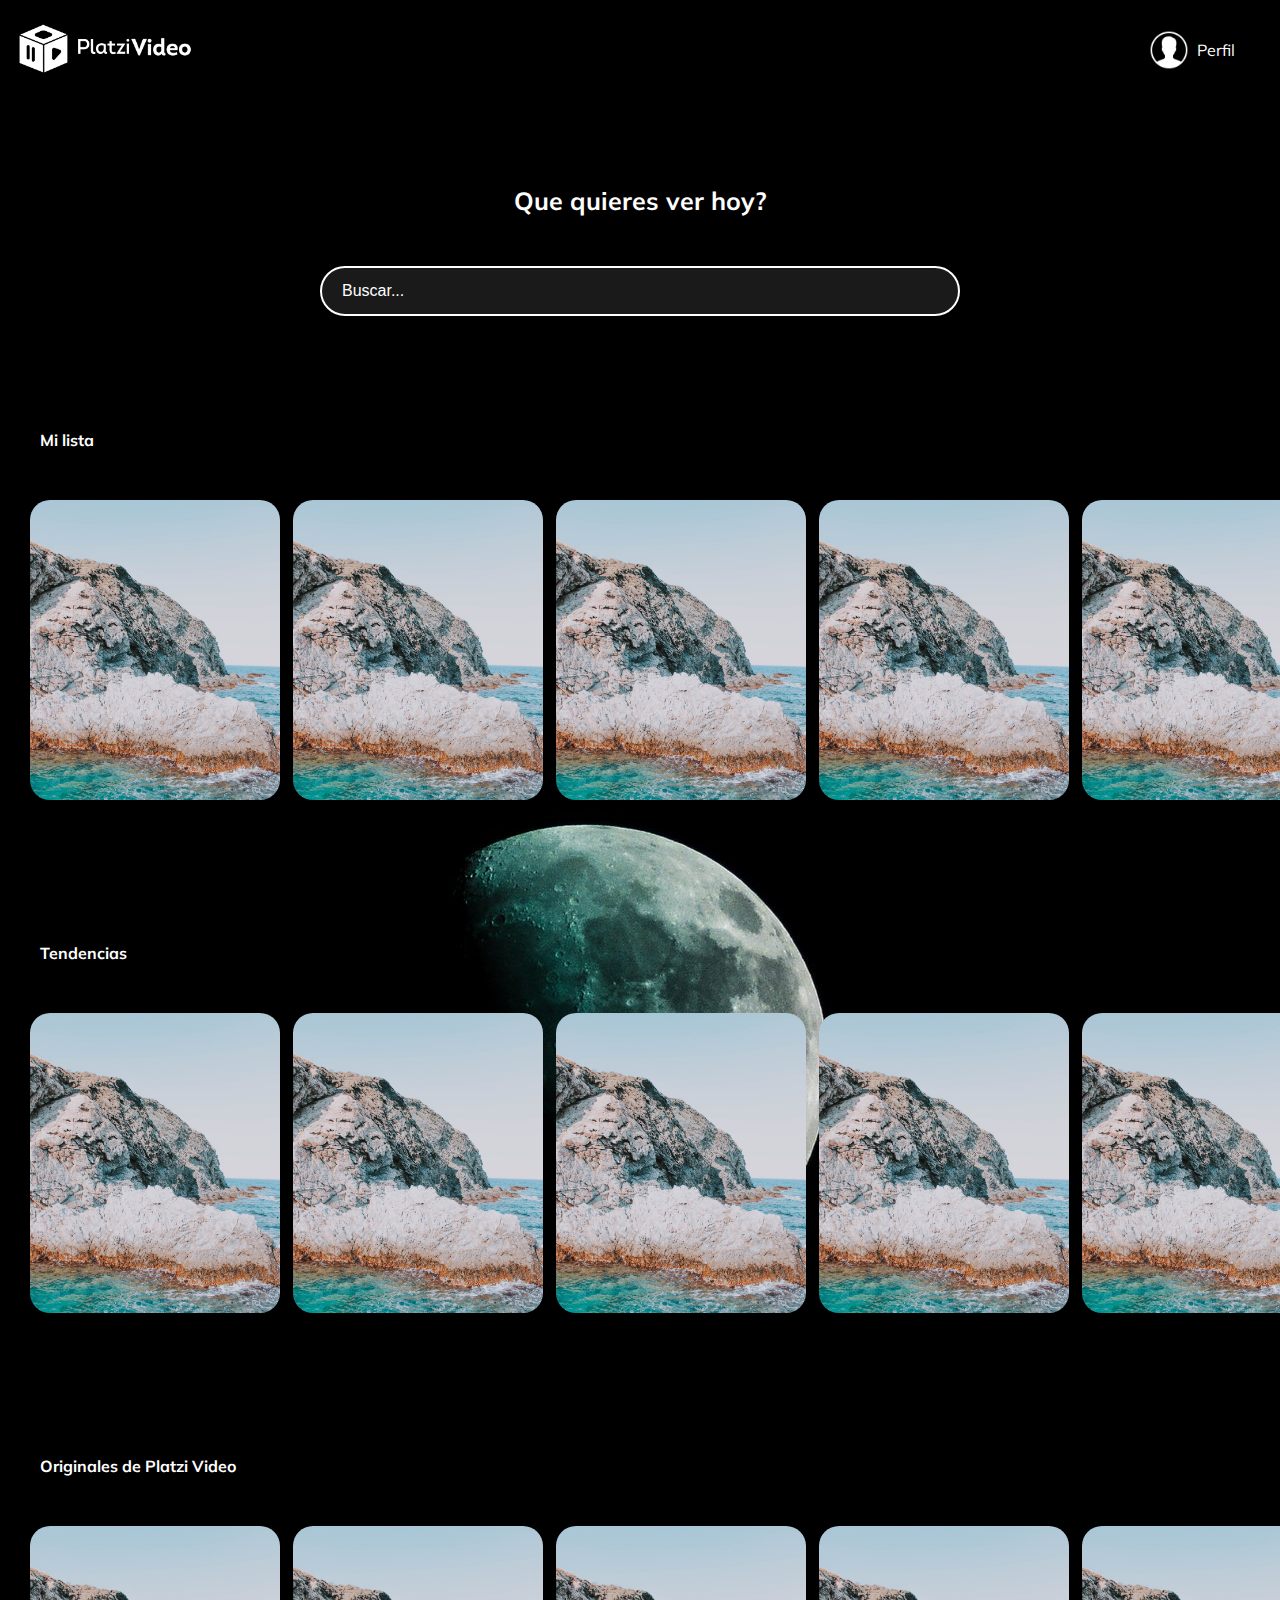
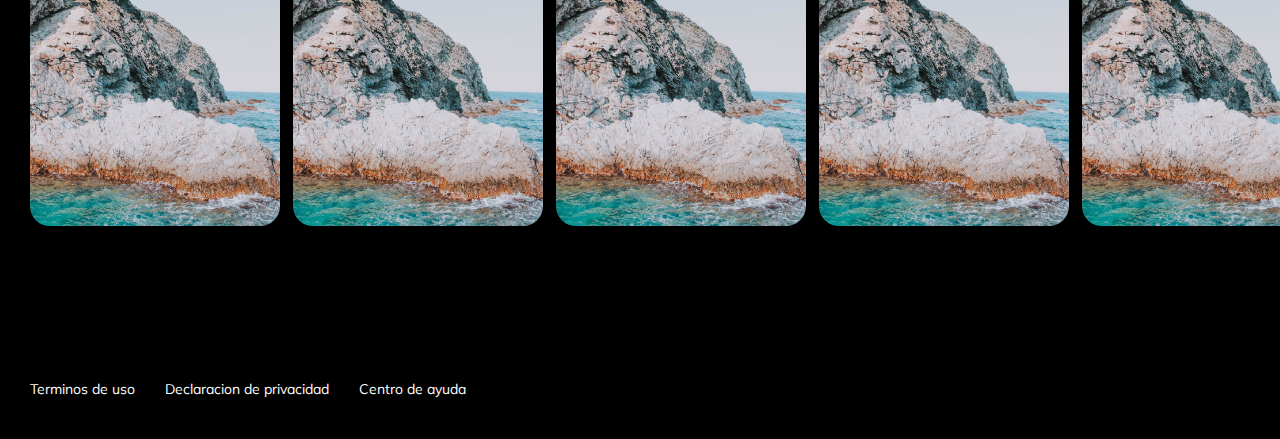
<file: index.html>
<!DOCTYPE html>
<html lang="en">
<head>
    <meta charset="UTF-8">
    <meta name="viewport" content="width=device-width, initial-scale=1.0">
    <link href="https://fonts.googleapis.com/css2?family=Mulish&display=swap" rel="stylesheet">
    <link rel="stylesheet" href="./stylesmain.css">
    <title>Maquetacion Principal</title>
</head>
<body class="body">
    <header class="header">

        <div>
            <img class="header__img" src="./header/assets/logo-platzi-video-BW2.png" alt="">
        </div>

        <div class="header__menu">
            <div class="header__menu--profile">
                <img src="./header/assets/user-icon.png" alt="">
                <p>Perfil</p>
            </div>
            <ul>
                <li><a href="/">Cuenta</a></li>
                <li><a href="/">Cerrar sesion</a></li>
            </ul>
        </div>
    </header>

    
    <section class="main">
        <h2 class="main__title">Que quieres ver hoy?</h2>
        <input class="input" type="text" placeholder="Buscar...">
    </section>

    <h2 class="categories__title">Mi lista</h2>

    <section class="carrousel">
        <div class="carrousel__container">
            <div class="carrousel-item">
                <img class="carrousel-item__img" src="./carrousel/assets/pexels-photo-4389563.jpeg" alt="landscape">
                <div class="carrousel-item__details">
                    <div>
                    <img src="./carrousel/assets/play-icon.png" alt="Play">
                    <img src="./carrousel/assets/plus-icon.png" alt="Plus">
                    </div>
                    <p class="carrousel-item__details--title">Titulo descriptivo</p>
                    <p class="carrousel-item__details--subtitle">2019 16+ 114 minutos</p>
                </div>
            </div>

            <div class="carrousel-item">
                <img class="carrousel-item__img" src="./carrousel/assets/pexels-photo-4389563.jpeg" alt="landscape">
                <div class="carrousel-item__details">
                    <div>
                    <img src="./carrousel/assets/play-icon.png" alt="Play">
                    <img src="./carrousel/assets/plus-icon.png" alt="Plus">
                    </div>
                    <p class="carrousel-item__details--title">Titulo descriptivo</p>
                    <p class="carrousel-item__details--subtitle">2019 16+ 114 minutos</p>
                </div>
            </div>

            <div class="carrousel-item">
                <img class="carrousel-item__img" src="./carrousel/assets/pexels-photo-4389563.jpeg" alt="landscape">
                <div class="carrousel-item__details">
                    <div>
                    <img src="./carrousel/assets/play-icon.png" alt="Play">
                    <img src="./carrousel/assets/plus-icon.png" alt="Plus">
                    </div>
                    <p class="carrousel-item__details--title">Titulo descriptivo</p>
                    <p class="carrousel-item__details--subtitle">2019 16+ 114 minutos</p>
                </div>
            </div>


            <div class="carrousel-item">
                <img class="carrousel-item__img" src="./carrousel/assets/pexels-photo-4389563.jpeg" alt="landscape">
                <div class="carrousel-item__details">
                    <div>
                    <img src="./carrousel/assets/play-icon.png" alt="Play">
                    <img src="./carrousel/assets/plus-icon.png" alt="Plus">
                    </div>
                    <p class="carrousel-item__details--title">Titulo descriptivo</p>
                    <p class="carrousel-item__details--subtitle">2019 16+ 114 minutos</p>
                </div>
            </div>


            <div class="carrousel-item">
                <img class="carrousel-item__img" src="./carrousel/assets/pexels-photo-4389563.jpeg" alt="landscape">
                <div class="carrousel-item__details">
                    <div>
                    <img src="./carrousel/assets/play-icon.png" alt="Play">
                    <img src="./carrousel/assets/plus-icon.png" alt="Plus">
                    </div>
                    <p class="carrousel-item__details--title">Titulo descriptivo</p>
                    <p class="carrousel-item__details--subtitle">2019 16+ 114 minutos</p>
                </div>
            </div>


            <div class="carrousel-item">
                <img class="carrousel-item__img" src="./carrousel/assets/pexels-photo-4389563.jpeg" alt="landscape">
                <div class="carrousel-item__details">
                    <div>
                    <img src="./carrousel/assets/play-icon.png" alt="Play">
                    <img src="./carrousel/assets/plus-icon.png" alt="Plus">
                    </div>
                    <p class="carrousel-item__details--title">Titulo descriptivo</p>
                    <p class="carrousel-item__details--subtitle">2019 16+ 114 minutos</p>
                </div>
            </div>


            <div class="carrousel-item">
                <img class="carrousel-item__img" src="./carrousel/assets/pexels-photo-4389563.jpeg" alt="landscape">
                <div class="carrousel-item__details">
                    <div>
                    <img src="./carrousel/assets/play-icon.png" alt="Play">
                    <img src="./carrousel/assets/plus-icon.png" alt="Plus">
                    </div>
                    <p class="carrousel-item__details--title">Titulo descriptivo</p>
                    <p class="carrousel-item__details--subtitle">2019 16+ 114 minutos</p>
                </div>
            </div>


            <div class="carrousel-item">
                <img class="carrousel-item__img" src="./carrousel/assets/pexels-photo-4389563.jpeg" alt="landscape">
                <div class="carrousel-item__details">
                    <div>
                    <img src="./carrousel/assets/play-icon.png" alt="Play">
                    <img src="./carrousel/assets/plus-icon.png" alt="Plus">
                    </div>
                    <p class="carrousel-item__details--title">Titulo descriptivo</p>
                    <p class="carrousel-item__details--subtitle">2019 16+ 114 minutos</p>
                </div>
            </div>

        </div>
    </section>








    <h2 class="categories__title">Tendencias</h2>

    <section class="carrousel">
        <div class="carrousel__container">
            <div class="carrousel-item">
                <img class="carrousel-item__img" src="./carrousel/assets/pexels-photo-4389563.jpeg" alt="landscape">
                <div class="carrousel-item__details">
                    <div>
                    <img src="./carrousel/assets/play-icon.png" alt="Play">
                    <img src="./carrousel/assets/plus-icon.png" alt="Plus">
                    </div>
                    <p class="carrousel-item__details--title">Titulo descriptivo</p>
                    <p class="carrousel-item__details--subtitle">2019 16+ 114 minutos</p>
                </div>
            </div>

            <div class="carrousel-item">
                <img class="carrousel-item__img" src="./carrousel/assets/pexels-photo-4389563.jpeg" alt="landscape">
                <div class="carrousel-item__details">
                    <div>
                    <img src="./carrousel/assets/play-icon.png" alt="Play">
                    <img src="./carrousel/assets/plus-icon.png" alt="Plus">
                    </div>
                    <p class="carrousel-item__details--title">Titulo descriptivo</p>
                    <p class="carrousel-item__details--subtitle">2019 16+ 114 minutos</p>
                </div>
            </div>

            <div class="carrousel-item">
                <img class="carrousel-item__img" src="./carrousel/assets/pexels-photo-4389563.jpeg" alt="landscape">
                <div class="carrousel-item__details">
                    <div>
                    <img src="./carrousel/assets/play-icon.png" alt="Play">
                    <img src="./carrousel/assets/plus-icon.png" alt="Plus">
                    </div>
                    <p class="carrousel-item__details--title">Titulo descriptivo</p>
                    <p class="carrousel-item__details--subtitle">2019 16+ 114 minutos</p>
                </div>
            </div>


            <div class="carrousel-item">
                <img class="carrousel-item__img" src="./carrousel/assets/pexels-photo-4389563.jpeg" alt="landscape">
                <div class="carrousel-item__details">
                    <div>
                    <img src="./carrousel/assets/play-icon.png" alt="Play">
                    <img src="./carrousel/assets/plus-icon.png" alt="Plus">
                    </div>
                    <p class="carrousel-item__details--title">Titulo descriptivo</p>
                    <p class="carrousel-item__details--subtitle">2019 16+ 114 minutos</p>
                </div>
            </div>


            <div class="carrousel-item">
                <img class="carrousel-item__img" src="./carrousel/assets/pexels-photo-4389563.jpeg" alt="landscape">
                <div class="carrousel-item__details">
                    <div>
                    <img src="./carrousel/assets/play-icon.png" alt="Play">
                    <img src="./carrousel/assets/plus-icon.png" alt="Plus">
                    </div>
                    <p class="carrousel-item__details--title">Titulo descriptivo</p>
                    <p class="carrousel-item__details--subtitle">2019 16+ 114 minutos</p>
                </div>
            </div>


            <div class="carrousel-item">
                <img class="carrousel-item__img" src="./carrousel/assets/pexels-photo-4389563.jpeg" alt="landscape">
                <div class="carrousel-item__details">
                    <div>
                    <img src="./carrousel/assets/play-icon.png" alt="Play">
                    <img src="./carrousel/assets/plus-icon.png" alt="Plus">
                    </div>
                    <p class="carrousel-item__details--title">Titulo descriptivo</p>
                    <p class="carrousel-item__details--subtitle">2019 16+ 114 minutos</p>
                </div>
            </div>


            <div class="carrousel-item">
                <img class="carrousel-item__img" src="./carrousel/assets/pexels-photo-4389563.jpeg" alt="landscape">
                <div class="carrousel-item__details">
                    <div>
                    <img src="./carrousel/assets/play-icon.png" alt="Play">
                    <img src="./carrousel/assets/plus-icon.png" alt="Plus">
                    </div>
                    <p class="carrousel-item__details--title">Titulo descriptivo</p>
                    <p class="carrousel-item__details--subtitle">2019 16+ 114 minutos</p>
                </div>
            </div>


            <div class="carrousel-item">
                <img class="carrousel-item__img" src="./carrousel/assets/pexels-photo-4389563.jpeg" alt="landscape">
                <div class="carrousel-item__details">
                    <div>
                    <img src="./carrousel/assets/play-icon.png" alt="Play">
                    <img src="./carrousel/assets/plus-icon.png" alt="Plus">
                    </div>
                    <p class="carrousel-item__details--title">Titulo descriptivo</p>
                    <p class="carrousel-item__details--subtitle">2019 16+ 114 minutos</p>
                </div>
            </div>

        </div>
    </section>
    
    <h2 class="categories__title">Originales de Platzi Video</h2>

    <section class="carrousel">
        <div class="carrousel__container">
            <div class="carrousel-item">
                <img class="carrousel-item__img" src="./carrousel/assets/pexels-photo-4389563.jpeg" alt="landscape">
                <div class="carrousel-item__details">
                    <div>
                    <img src="./carrousel/assets/play-icon.png" alt="Play">
                    <img src="./carrousel/assets/plus-icon.png" alt="Plus">
                    </div>
                    <p class="carrousel-item__details--title">Titulo descriptivo</p>
                    <p class="carrousel-item__details--subtitle">2019 16+ 114 minutos</p>
                </div>
            </div>

            <div class="carrousel-item">
                <img class="carrousel-item__img" src="./carrousel/assets/pexels-photo-4389563.jpeg" alt="landscape">
                <div class="carrousel-item__details">
                    <div>
                    <img src="./carrousel/assets/play-icon.png" alt="Play">
                    <img src="./carrousel/assets/plus-icon.png" alt="Plus">
                    </div>
                    <p class="carrousel-item__details--title">Titulo descriptivo</p>
                    <p class="carrousel-item__details--subtitle">2019 16+ 114 minutos</p>
                </div>
            </div>

            <div class="carrousel-item">
                <img class="carrousel-item__img" src="./carrousel/assets/pexels-photo-4389563.jpeg" alt="landscape">
                <div class="carrousel-item__details">
                    <div>
                    <img src="./carrousel/assets/play-icon.png" alt="Play">
                    <img src="./carrousel/assets/plus-icon.png" alt="Plus">
                    </div>
                    <p class="carrousel-item__details--title">Titulo descriptivo</p>
                    <p class="carrousel-item__details--subtitle">2019 16+ 114 minutos</p>
                </div>
            </div>


            <div class="carrousel-item">
                <img class="carrousel-item__img" src="./carrousel/assets/pexels-photo-4389563.jpeg" alt="landscape">
                <div class="carrousel-item__details">
                    <div>
                    <img src="./carrousel/assets/play-icon.png" alt="Play">
                    <img src="./carrousel/assets/plus-icon.png" alt="Plus">
                    </div>
                    <p class="carrousel-item__details--title">Titulo descriptivo</p>
                    <p class="carrousel-item__details--subtitle">2019 16+ 114 minutos</p>
                </div>
            </div>


            <div class="carrousel-item">
                <img class="carrousel-item__img" src="./carrousel/assets/pexels-photo-4389563.jpeg" alt="landscape">
                <div class="carrousel-item__details">
                    <div>
                    <img src="./carrousel/assets/play-icon.png" alt="Play">
                    <img src="./carrousel/assets/plus-icon.png" alt="Plus">
                    </div>
                    <p class="carrousel-item__details--title">Titulo descriptivo</p>
                    <p class="carrousel-item__details--subtitle">2019 16+ 114 minutos</p>
                </div>
            </div>


            <div class="carrousel-item">
                <img class="carrousel-item__img" src="./carrousel/assets/pexels-photo-4389563.jpeg" alt="landscape">
                <div class="carrousel-item__details">
                    <div>
                    <img src="./carrousel/assets/play-icon.png" alt="Play">
                    <img src="./carrousel/assets/plus-icon.png" alt="Plus">
                    </div>
                    <p class="carrousel-item__details--title">Titulo descriptivo</p>
                    <p class="carrousel-item__details--subtitle">2019 16+ 114 minutos</p>
                </div>
            </div>


            <div class="carrousel-item">
                <img class="carrousel-item__img" src="./carrousel/assets/pexels-photo-4389563.jpeg" alt="landscape">
                <div class="carrousel-item__details">
                    <div>
                    <img src="./carrousel/assets/play-icon.png" alt="Play">
                    <img src="./carrousel/assets/plus-icon.png" alt="Plus">
                    </div>
                    <p class="carrousel-item__details--title">Titulo descriptivo</p>
                    <p class="carrousel-item__details--subtitle">2019 16+ 114 minutos</p>
                </div>
            </div>


            <div class="carrousel-item">
                <img class="carrousel-item__img" src="./carrousel/assets/pexels-photo-4389563.jpeg" alt="landscape">
                <div class="carrousel-item__details">
                    <div>
                    <img src="./carrousel/assets/play-icon.png" alt="Play">
                    <img src="./carrousel/assets/plus-icon.png" alt="Plus">
                    </div>
                    <p class="carrousel-item__details--title">Titulo descriptivo</p>
                    <p class="carrousel-item__details--subtitle">2019 16+ 114 minutos</p>
                </div>
            </div>

        </div>
    </section>



    <footer class="footer">
        <a href="/">Terminos de uso</a>
        <a href="/">Declaracion de privacidad</a>
        <a href="/">Centro de ayuda</a>
    </footer>

</body>
</html>
</file>
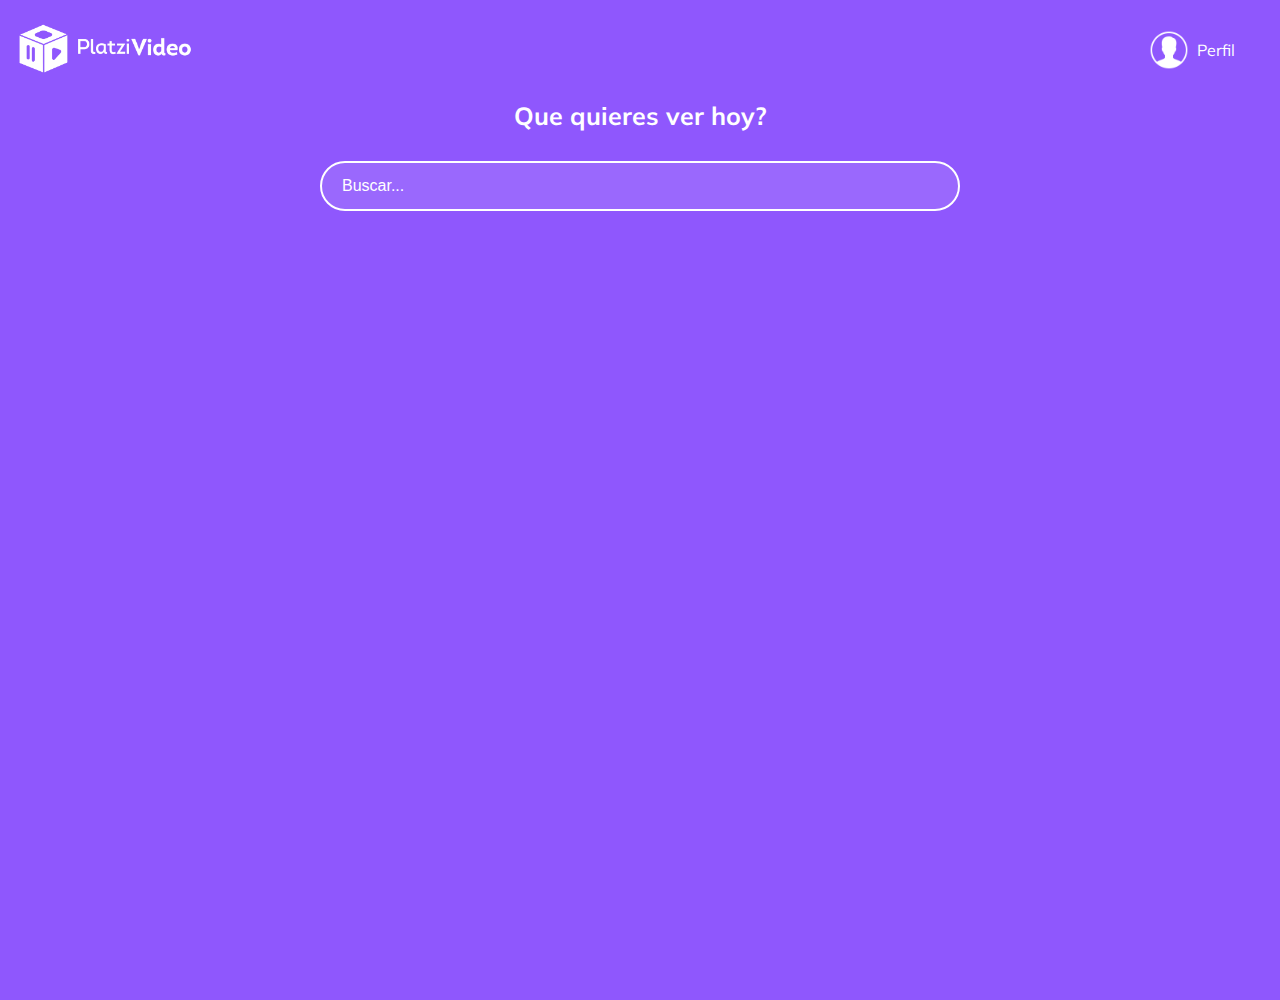
<file: header/index.html>
<!DOCTYPE html>
<html lang="en">
<head>
    <meta charset="UTF-8">
    <meta name="viewport" content="width=device-width, initial-scale=1.0">
    <title>Document</title>
    <link rel="stylesheet" href="./style.css">
    <link href="https://fonts.googleapis.com/css2?family=Mulish&display=swap" rel="stylesheet">

</head>
<body class="body">
    <header class="header">
        <div>
            <img class="header__img" src="./assets/logo-platzi-video-BW2.png" alt="">
        </div>

        <div class="header__menu">
            <div class="header__menu--profile">
                <img src="./assets/user-icon.png" alt="">
                <p>Perfil</p>
            </div>
            <ul>
                <li><a href="/">Cuenta</a></li>
                <li><a href="/">Cerrar sesion</a></li>
            </ul>
        </div>

    </header>


    <section class="main">
        <h2 class="main__title">Que quieres ver hoy?</h2>
        <input class="input" type="text" placeholder="Buscar...">
    </section>
</body>
</html>
</file>
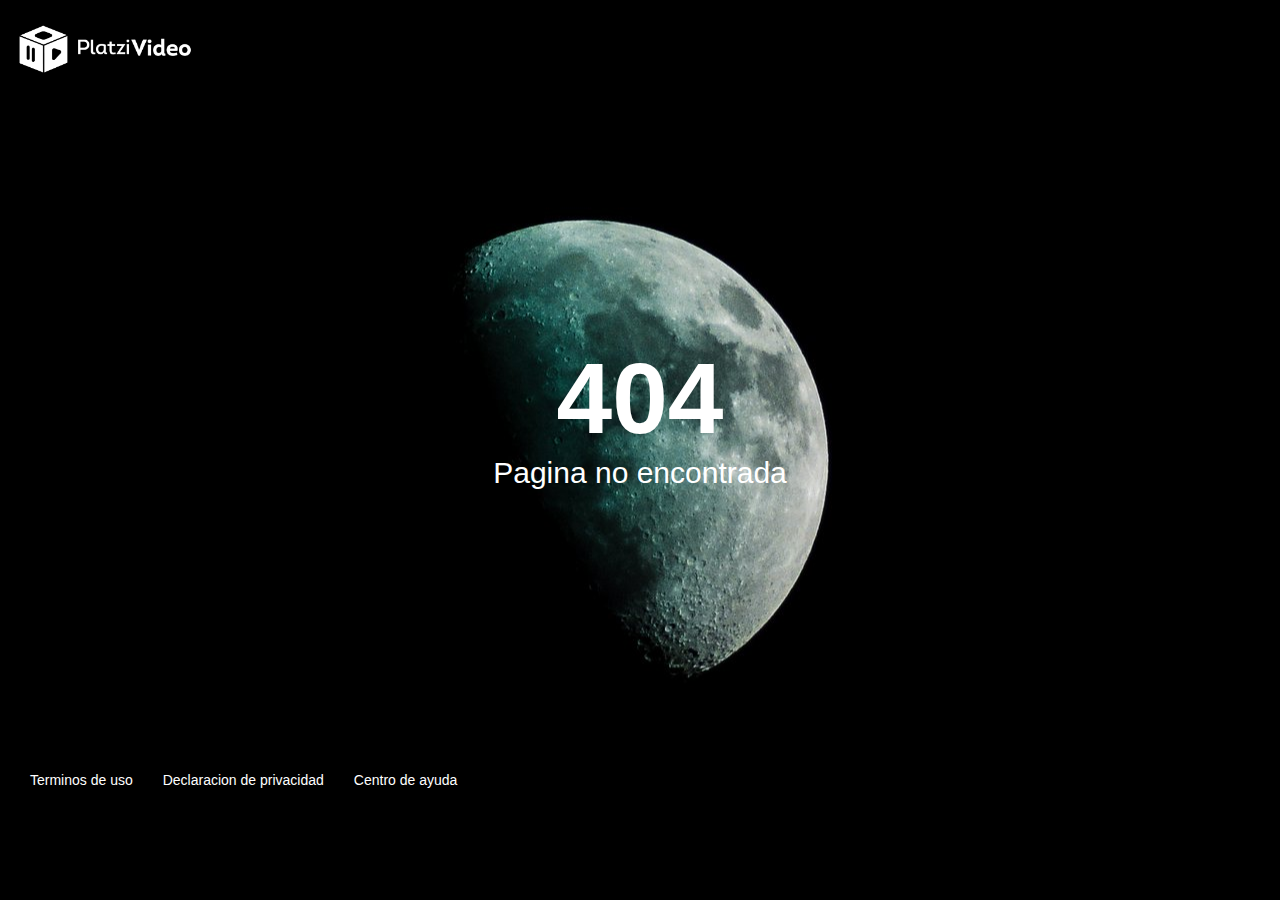
<file: 404/404index.html>
<!DOCTYPE html>
<html lang="en">
<head>
    <meta charset="UTF-8">
    <meta name="viewport" content="width=device-width, initial-scale=1.0">
    <link rel="stylesheet" href="./404style.css">
    <title>404</title>
</head>
<body class="body">
    <header class="header">
        <div>
            <img class="header__img" src="../header/assets/logo-platzi-video-BW2.png" alt="">
        </div>
    </header>

    <section class="main__section">
        <h1 class="animated pulse">404</h1>
        <p>Pagina no encontrada</p>
    </section>


    <footer class="footer">
        <a href="/">Terminos de uso</a>
        <a href="/">Declaracion de privacidad</a>
        <a href="/">Centro de ayuda</a>
    </footer>


</body>
</html>
</file>
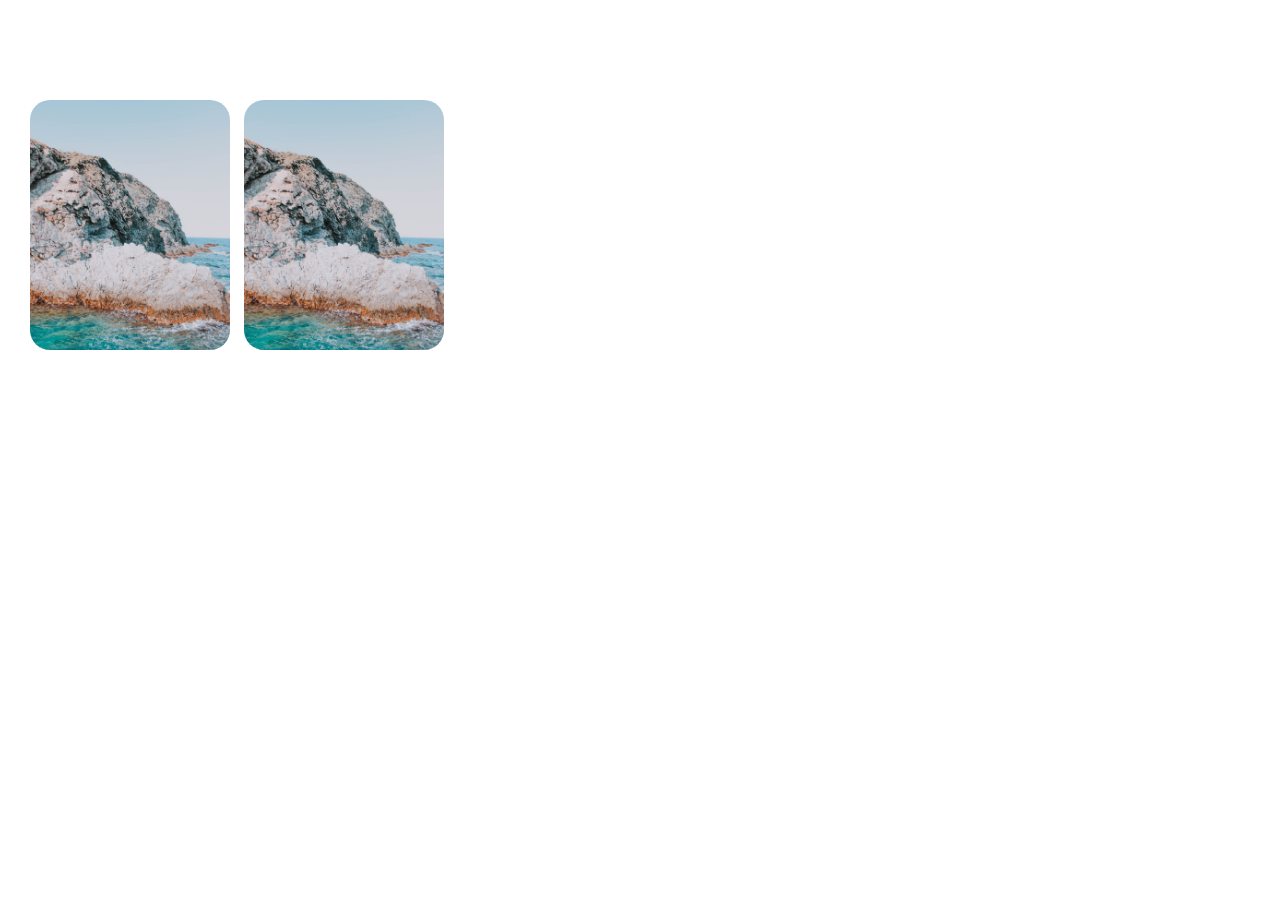
<file: carrousel/carrousel.html>
<!DOCTYPE html>
<html lang="en">
<head>
    <meta charset="UTF-8">
    <meta name="viewport" content="width=device-width, initial-scale=1.0">
    <meta http-equiv="X-UA-compatible" content="ie=edge">
    <title>Carrousel 1</title>
</head>
<style>
body {
    margin: 0;
}

.carrousel {
    width: 100%;
    overflow: scroll;
    padding: 30px;
    position: relative;
}
.carrousel__container {
    white-space: nowrap;
    margin: 70px 0px;
    padding-bottom: 10px;
}

.carrousel-item {
    background-color: palevioletred;
    width: 200px;
    height: 250px;
    border-radius: 20px;
    overflow: hidden;
    margin-right: 10px;
    display: inline-block;
    cursor: pointer;
    transition: 450ms;
    transform-origin: center left;
    position: relative;
}

.carrousel-item:hover ~ .carrousel-item {
    transform: translate3d(100px, 0, 0);
}
.carrousel__container:hover .carrousel-item {
    opacity: 0.3;
}
.carrousel__container:hover .carrousel-item:hover {   
    transform: scale(1.5);
    opacity: 1;

}

.carrousel-item__img {
    width: 200px;
    height: 250px;
    object-fit: cover;
}

.carrousel-item__details {
    background: linear-gradient(to top, rgba(0, 0, 0, 0.7) 0%, rgba(0, 0, 0, 0) 100%);
    font-size: 10px;
    opacity: 0;
    transition: 450ms opacity;
    padding: 10px;
    position: absolute;
    top: 0;
    left: 0;
    right: 0;
    bottom: 0;
}

.carrousel-item__details:hover {
    opacity: 1;
}

</style>

<body>

    <section class="carrousel">
        <div class="carrousel__container">
            <div class="carrousel-item">
                <img class="carrousel-item__img" src="./assets/pexels-photo-4389563.jpeg" alt="landscape">
                <div class="carrousel-item__details">
                    <div>
                    <img src="./assets/play-icon.png" alt="Play">
                    <img src="./assets/plus-icon.png" alt="Plus">
                    </div>
                </div>
                <p class="carrousel-item__details--title">Titulo descriptivo</p>
                <p class="carrousel-item__details--subtitle">2019 16+ 114 minutos</p>
            </div>
            
            <div class="carrousel-item">
                <img class="carrousel-item__img" src="./assets/pexels-photo-4389563.jpeg" alt="landscape">
                <div class="carrousel-item__details">
                    <div>
                    <img src="./assets/play-icon.png" alt="Play">
                    <img src="./assets/plus-icon.png" alt="Plus">
                    </div>
                </div>
                <p class="carrousel-item__details--title">Titulo descriptivo</p>
                <p class="carrousel-item__details--subtitle">2019 16+ 114 minutos</p>
            </div>
        </div>
    </section>
    
</body>
</html>
</file>
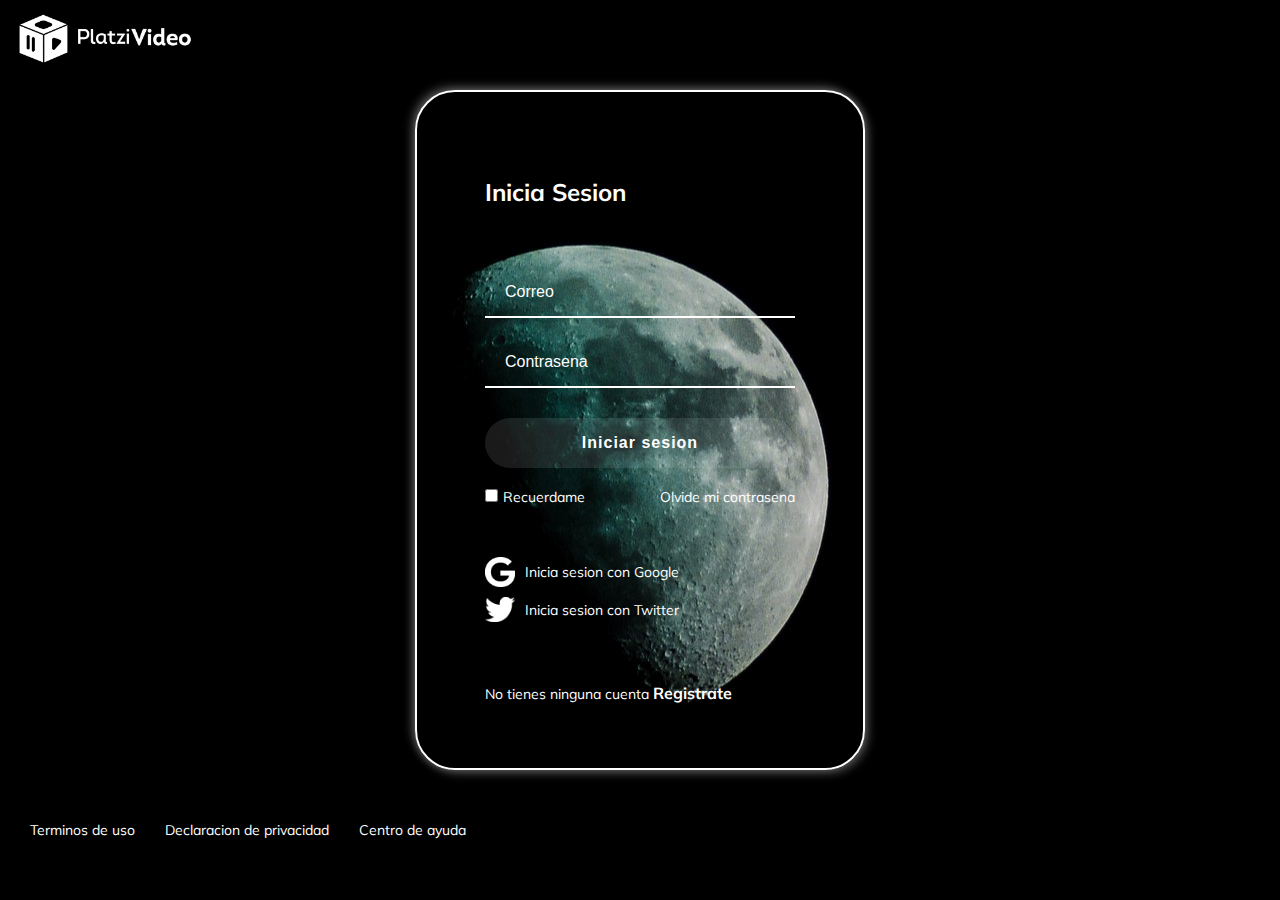
<file: login/indexlogin.html>
<!DOCTYPE html>
<html lang="en">
<head>
    <meta charset="UTF-8">
    <meta name="viewport" content="width=device-width, initial-scale=1.0">
    <link href="https://fonts.googleapis.com/css2?family=Mulish&display=swap" rel="stylesheet">
    <link rel="stylesheet" href="./stylelogin.css">
    <title>Login</title>
</head>

<body class="body">
    <header class="header">

        <div>
            <img tabindex="0" class="header__img" src="./assets/logo-platzi-video-BW2.png" alt="Logo platzi video">
        </div>

    </header>
    <section class="login">
            <div class="login__container">
                <h2 tabindex="0">Inicia Sesion</h2>
                <form class="login__container--form" action="">
                    <input aria-label="Correo" class="input" type="text" placeholder="Correo">
                    <input aria-label="Contrasena" class="input" type="pasword" placeholder="Contrasena">
                    <button class="button">Iniciar sesion</button>
                    <div class="login__container--remember-me">
                        <label>
                            <input type="checkbox" id="cbox1" value="checkbox">Recuerdame
                        </label>
                        <a href="/">Olvide mi contrasena</a>
                    </div>
                </form>
                <section class="login__container--social-media">
                    <div>
                        <img src="./assets/google-g-icon-9.jpg" alt="google">Inicia sesion con Google
                    </div>
                    <div>
                        <img src="./assets/Twitter_logo_white.png" alt="twitter">Inicia sesion con Twitter
                    </div>
                </section>
                <p class="login__container--register">No tienes ninguna cuenta <a href="">Registrate</a></p>
            </div>
        </section>
        <footer class="footer">
            <a href="/">Terminos de uso</a>
            <a href="/">Declaracion de privacidad</a>
            <a href="/">Centro de ayuda</a>
        </footer>
</body>
</html>
</file>
<file: stylesmain.css>
* {
    box-sizing: border-box;
    margin: 0;
    padding: 0;
}

html {
    font-size: 62.5%;
    font-family: 'Mulish', sans-serif;
}

.body {
    width: 100%;
    height: 100rem;
    width: 100%; 
    height: 100%;
    background-image: url(./login/assets/pexels-kush-kaushik-2078126.jpg);
    background-size: cover 100%;
    background-position: center;
    /* background-color: #8f57fd; */
    /* background-color: #08AEEA;
    background-image: linear-gradient(0deg, #08AEEA 0%, #2AF598 100%); */    
}

.header {
    width: 100%;
    height: 10rem;
    padding: 1.5rem;
    display: flex;
    justify-content: space-between;
    align-items: center;
}

.header__img {
    width: 18rem;
}

.header__menu {
    margin-right: 30px;
}

.header__menu ul {
    display: none;
    list-style: none;
    position: absolute;
    width: 10rem;
    text-align: right;
    margin: 0px 0px 0px -14px;
}


.header__menu:hover ul, ul:hover {
    display: block;
}
.header__menu li {
    margin: 10px 0px
}
.header__menu a {
    text-decoration: none;
    color: white;
    font-size: 1.6rem;
}

.header__menu li a:hover {
    text-decoration: underline;
}

.header__menu--profile {
    height: 40px;
    display: flex;
    font-size: 16px;
    color: white;
    align-items: center;

}

.header__menu--profile img {
    margin-right: 8px;
    height: 40px;
}

.header__menu--profile img {
    margin-right: 8px;
    height: 40px;
}

.main {
    height: 300px;
    display: flex;
    flex-direction: column;
    align-items: center;
    justify-content: center;
}

.main__title {
    color: white;
    font-size: 25px;
}
.input {
    background-color: rgba(255, 255, 255, 0.1);
    border: 2px solid white;
    border-radius: 30px;
    color: white;
    font-size: 16px;
    height: 50px;
    padding: 0px 20px;
    width: 50%;
    outline: none;
    margin-top: 50px;

}
.input::placeholder {
    color: white;
}

.categories__title {
    color: white;
    font-size: 16px;
    position: absolute;
    padding-left: 40px;
    width: 100%;
    margin-top: 30px;
}


.carrousel {
    width: 100%;
    overflow: scroll;
    padding: 30px;
    position: relative;
}
.carrousel__container {
    white-space: nowrap;
    margin: 70px 0px;
    padding-bottom: 10px;
}

.carrousel-item {
    width: 250px;
    height: 300px;
    border-radius: 20px;
    overflow: hidden;
    margin-right: 10px;
    display: inline-block;
    cursor: pointer;
    transition: 450ms;
    transform-origin: center left;
    position: relative;
}

.carrousel-item:hover ~ .carrousel-item {
    transform: translate3d(100px, 0, 0);
}
.carrousel__container:hover .carrousel-item {
    opacity: 0.3;
}
.carrousel__container:hover .carrousel-item:hover {   
    transform: scale(1.5);
    opacity: 1;

}

.carrousel-item__img {
    width: 250px;
    height: 300px;
    object-fit: cover;
}

.carrousel-item__details {
    background: linear-gradient(to top, rgba(0, 0, 0, 0.7) 0%, rgba(0, 0, 0, 0) 100%);
    font-size: 10px;
    font-family: 'Mulish', sans-serif;
    color: white;
    opacity: 0;
    transition: 450ms opacity;
    padding: 20px;
    position: absolute;
    top: 0;
    left: 0;
    right: 0;
    bottom: 0;
    display: flex;
    flex-direction: column;
    justify-content: flex-end;
    align-items: flex-start;
    height: 300px;
}

.carrousel-item__details img {
    width: 35px;
}

.carrousel-item__details p {
    margin-left: 2px;
}



.carrousel-item__details:hover {
    opacity: 1;
}

.carrousel::-webkit-scrollbar {
    display: none;
}





.footer {
   
    display: flex;
    align-items: center;
    height: 100px;
    width: 100%;
}
.footer a {
    color: white;
    cursor: pointer;
    font-size: 14px;
    padding-left: 30px;
    text-decoration: none;
}
.footer a:hover {
    text-decoration: underline;
}

@media only screen and (max-width: 600px) {
    .login__container {
        background-color: transparent;
        border: none;
        box-shadow: none;
        padding: 0;
        width: 100%;
        font-size: 10px;
    }

    .body {
        background-size: 100%;
        background-position-y: top;
    }
    .footer {
        background-color: black;
        font-size: 10px;
        align-items: flex-start;
        flex-direction: column;
    }
    .login__container--register  a {
        font-size: 14px;
    }
    .header img {
        width: 16rem;
    }
}
</file>
<file: header/style.css>
* {
    box-sizing: border-box;
    margin: 0;
    padding: 0;
}

html {
    font-size: 62.5%;
    font-family: 'Mulish', sans-serif;
}

.body {
    width: 100%;
    height: 100rem;
    background-color: #8f57fd;
    /* background-color: #08AEEA;
    background-image: linear-gradient(0deg, #08AEEA 0%, #2AF598 100%); */    
}

.header {
    width: 100%;
    height: 10rem;
    padding: 1.5rem;
    display: flex;
    justify-content: space-between;
    align-items: center;
}

.header__img {
    width: 18rem;
}

.header__menu {
    margin-right: 30px;
}

.header__menu ul {
    display: none;
    list-style: none;
    position: absolute;
    width: 10rem;
    text-align: right;
    margin: 0px 0px 0px -14px;
}


.header__menu:hover ul, ul:hover {
    display: block;
}
.header__menu li {
    margin: 10px 0px
}
.header__menu a {
    text-decoration: none;
    color: white;
    font-size: 1.6rem;
}

.header__menu li a:hover {
    text-decoration: underline;
}

.header__menu--profile {
    height: 40px;
    display: flex;
    font-size: 16px;
    color: white;
    align-items: center;

}

.header__menu--profile img {
    margin-right: 8px;
    height: 40px;
}

.main {
    height: 300px;
    display: flex;
    flex-direction: column;
    align-items: center;
}

.main__title {
    color: white;
    font-size: 25px;
}
.input {
    background-color: rgba(255, 255, 255, 0.1);
    border: 2px solid white;
    border-radius: 30px;
    color: white;
    font-size: 16px;
    height: 50px;
    padding: 0px 20px;
    width: 50%;
    outline: none;
    margin-top: 30px;

}
.input::placeholder {
    color: white;
}
</file>
<file: 404/404style.css>
* {
    box-sizing: border-box;
    margin: 0;
    padding: 0;
}

html {
    font-size: 62.5%;
    font-family: 'Mulish', sans-serif;
}

.body {
    width: 100%; 
    height: 100%;
    background-image: url(../login/assets/pexels-kush-kaushik-2078126.jpg);
    background-size: cover;
    background-position: center;
}

.header {
    width: 100%;
    height: 10rem;
    padding: 1.5rem;
    display: flex;
    justify-content: space-between;
    align-items: center;
}

.header__img {
    width: 18rem;
}

.main__section {
    color: white;
    width: 100%;
    height: 630px;
    display: flex;
    flex-direction: column;
    align-items: center;
    justify-content: center;
}   

.main__section h1 {
    font-size: 100px;
}

.animated {
    animation-duration: 2.5s;
    animation-fill-mode: both;
    animation-iteration-count: infinite;
  }

  @keyframes pulse {
    0% {transform: scale(1);}
    50% {transform: scale(1.1);}
    100% {transform: scale(1);}
  }
  .pulse {
    animation-name: pulse;
    animation-duration: 1s;
  }

  

.main__section p {
    font-size: 30px;
}










.footer {
   
    display: flex;
    align-items: center;
    height: 100px;
    width: 100%;
}
.footer a {
    color: white;
    cursor: pointer;
    font-size: 14px;
    padding-left: 30px;
    text-decoration: none;
}
.footer a:hover {
    text-decoration: underline;
}

@media only screen and (max-width: 600px) {
    .login__container {
        background-color: transparent;
        border: none;
        box-shadow: none;
        padding: 0;
        width: 100%;
        font-size: 10px;
    }

    .body {
        background-size: 100%;
        background-position-y: top;
    }
    .footer {
        background-color: black;
        font-size: 10px;
        align-items: flex-start;
        flex-direction: column;
    }
    .login__container--register  a {
        font-size: 14px;
    }
    .header img {
        width: 16rem;
    }
}
</file>
<file: login/stylelogin.css>
* {
  box-sizing: border-box;
  margin: 0;
  padding: 0;
}

html {
  font-size: 62.5%;
  font-family: "Mulish", sans-serif;
}

.body {
  width: 100%;
  height: 100%;
  background-image: url(./assets/pexels-kush-kaushik-2078126.jpg);
  background-size: cover 100%;
  background-position: center;
}

.header {
  width: 100%;
  height: 8rem;
  padding: 1.5rem;
  display: flex;
  justify-content: space-between;
  align-items: center;
}

.header__img {
  width: 18rem;
}

.login {
  display: flex;
  align-items: center;
  justify-content: center;
  flex-direction: column;
  padding: 0px 30px;
  min-height: calc(100vh - 200px);
}

.login__container {
  background-color: rgba(0, 0, 0, 0.1);
  border: 2px solid white;
  border-radius: 40px;
  color: white;
  padding: 60px 68px 40px;
  min-height: 680px;
  width: 450px;
  font-size: 16px;
  display: flex;
  justify-content: space-around;
  flex-direction: column;
  box-shadow: 3px 3px 10px rgba(255, 255, 255, 0.3), -3px -3px 10px rgba(255, 255, 255, 0.3);
}

.login__container h2 {
  margin-bottom: 10px;
}

.login__container--form {
  display: flex;
  flex-direction: column;
}

.login__container--form label {
  font-size: 14px;
}

.login__container--remember-me {
  color: white;
  display: flex;
  justify-content: space-between;
  margin-top: 10px;
}

#cbox1 {
  margin-right: 5px;
}

.login__container--remember-me a {
  color: white;
  font-size: 14px;
  text-decoration: none;
}

.login__container--remember-me input {
  border: none;
  border-radius: 10px;
}

.login__container--remember-me a:hover {
  text-decoration: underline;
}

.login__container--social-media div {
  display: flex;
  align-items: center;
  font-size: 14px;
  margin-bottom: 10px;
}

.login__container--social-media img {
  width: 30px;
  margin-right: 10px;
}

.login__container--register {
  font-size: 14px;
}

.login__container--register a {
  font-size: 16px;
  color: white;
  font-weight: bold;
  text-decoration: none;
}

.login__container--register a:hover {
  text-decoration: underline;
}

.input {
  background-color: transparent;
  border-left: 0px;
  border-right: 0px;
  border-top: 0px;
  border-bottom: 2px solid white;
  font-size: 16px;
  margin-bottom: 20px;
  padding: 0px 20px;
  outline: none;
  height: 50px;
  color: white;
}

::placeholder {
  color: white;
}

.button {
  background-color: rgba(255, 255, 255, 0.1);
  border: none;
  border-radius: 25px;
  color: white;
  cursor: pointer;
  font-size: 16px;
  font-weight: bold;
  height: 50px;
  letter-spacing: 1px;
  margin: 10px 0px;
}

.button:hover {
  background-color: rgba(255, 255, 255, 0.5);

}

.footer {
  display: flex;
  align-items: center;
  height: 100px;
  width: 100%;
}

.footer a {
  color: white;
  cursor: pointer;
  font-size: 14px;
  padding-left: 30px;
  text-decoration: none;
}

.footer a:hover {
  text-decoration: underline;
}

@media only screen and (max-width: 600px) {
  .login__container {
    background-color: transparent;
    border: none;
    box-shadow: none;
    padding: 0;
    width: 100%;
    font-size: 10px;
  }

  .body {
    background-size: 100%;
    background-position-y: top;
  }

  .footer {
    background-color: black;
    font-size: 10px;
    align-items: flex-start;
    flex-direction: column;
  }

  .login__container--register a {
    font-size: 14px;
  }

  .header img {
    width: 16rem;
  }
}

/*# sourceMappingURL=stylelogin.css.map */
</file>
